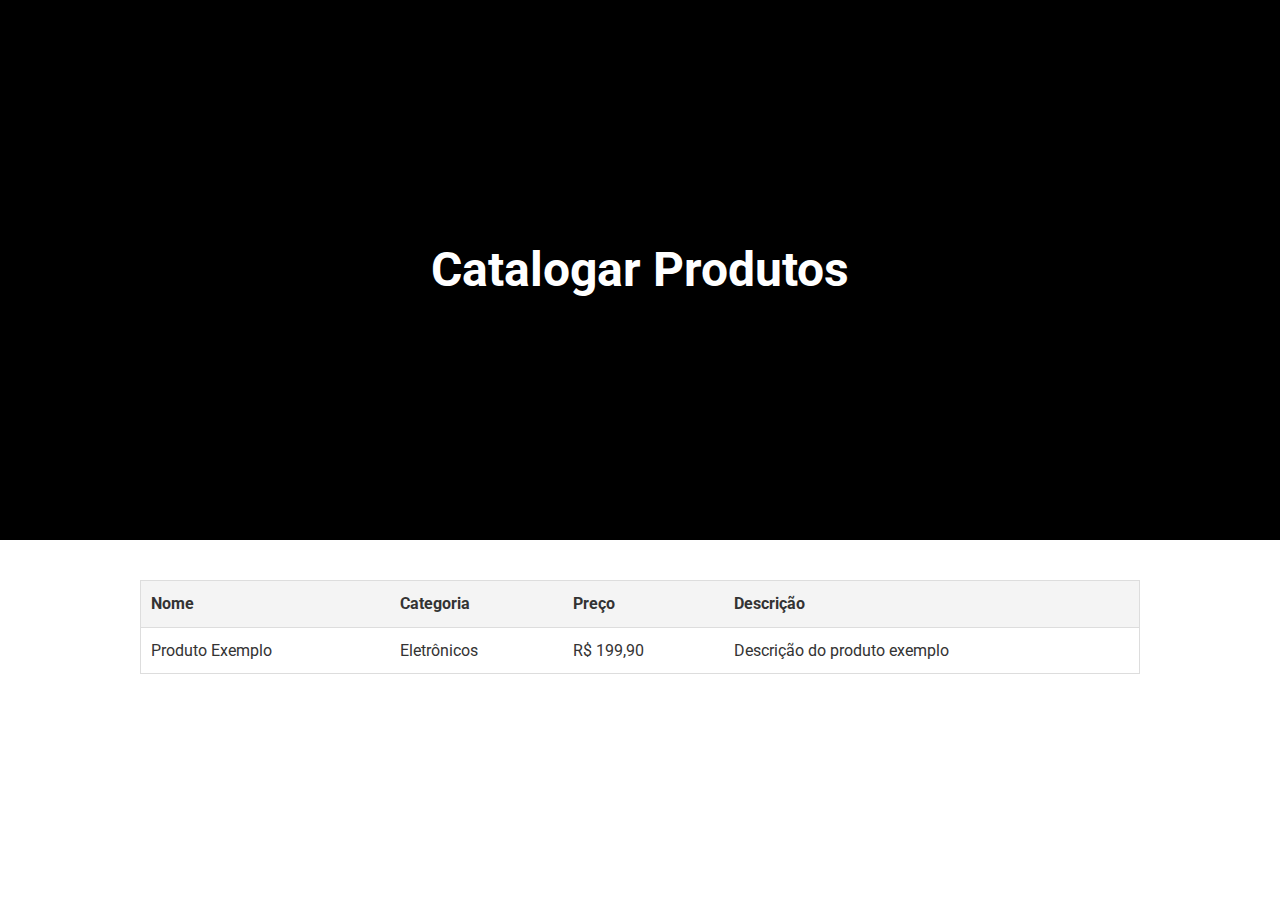
<file: catalog-products.html>
<!DOCTYPE html>
<html lang="pt-BR">
<head>
    <meta charset="UTF-8">
    <meta name="viewport" content="width=device-width, initial-scale=1.0">
    <title>Catalogar Produtos</title>
    <link rel="stylesheet" href="styles.css">
    <link href="https://fonts.googleapis.com/css2?family=Roboto:wght@400;700&display=swap" rel="stylesheet">
</head>
<body>
    <header>
        <div class="header-content">
            <h1>Catalogar Produtos</h1>
        </div>
    </header>
    <main>
        <div class="table-container">
            <table>
                <thead>
                    <tr>
                        <th>Nome</th>
                        <th>Categoria</th>
                        <th>Preço</th>
                        <th>Descrição</th>
                    </tr>
                </thead>
                <tbody>
                    <!-- Dados dos produtos serão inseridos aqui -->
                    <tr>
                        <td>Produto Exemplo</td>
                        <td>Eletrônicos</td>
                        <td>R$ 199,90</td>
                        <td>Descrição do produto exemplo</td>
                    </tr>
                    <!-- Adicione mais linhas conforme necessário -->
                </tbody>
            </table>
        </div>
    </main>
</body>
</html>
</file>
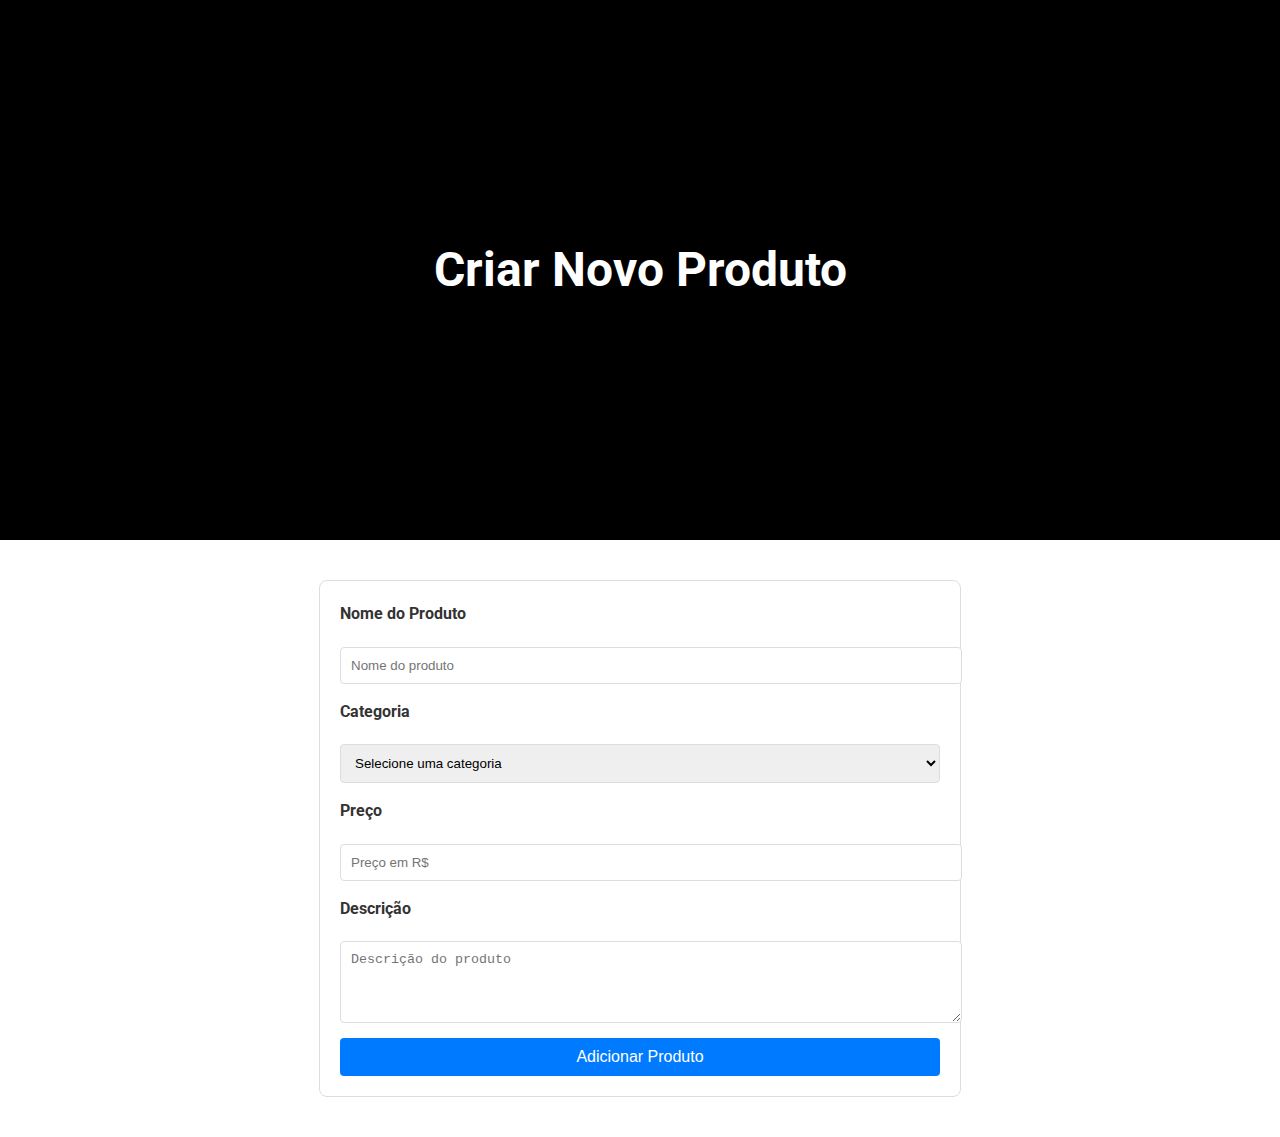
<file: create-product.html>
<!DOCTYPE html>
<html lang="pt-BR">
<head>
    <meta charset="UTF-8">
    <meta name="viewport" content="width=device-width, initial-scale=1.0">
    <title>Criar Produto</title>
    <link rel="stylesheet" href="styles.css">
    <link href="https://fonts.googleapis.com/css2?family=Roboto:wght@400;700&display=swap" rel="stylesheet">
</head>
<body>
    <header>
        <div class="header-content">
            <h1>Criar Novo Produto</h1>
        </div>
    </header>
    <main>
        <div class="form-container">
            <form id="createProductForm">
                <label for="productName">Nome do Produto</label>
                <input type="text" id="productName" placeholder="Nome do produto" required>

                <label for="productCategory">Categoria</label>
                <select id="productCategory" required>
                    <option value="">Selecione uma categoria</option>
                    <option value="eletronicos">Eletrônicos</option>
                    <option value="roupas">Roupas</option>
                    <option value="acessorios">Acessórios</option>
                </select>

                <label for="productPrice">Preço</label>
                <input type="number" id="productPrice" placeholder="Preço em R$" required>

                <label for="productDescription">Descrição</label>
                <textarea id="productDescription" placeholder="Descrição do produto" rows="4" required></textarea>

                <button type="submit">Adicionar Produto</button>
            </form>
        </div>
    </main>
</body>
</html>
</file>
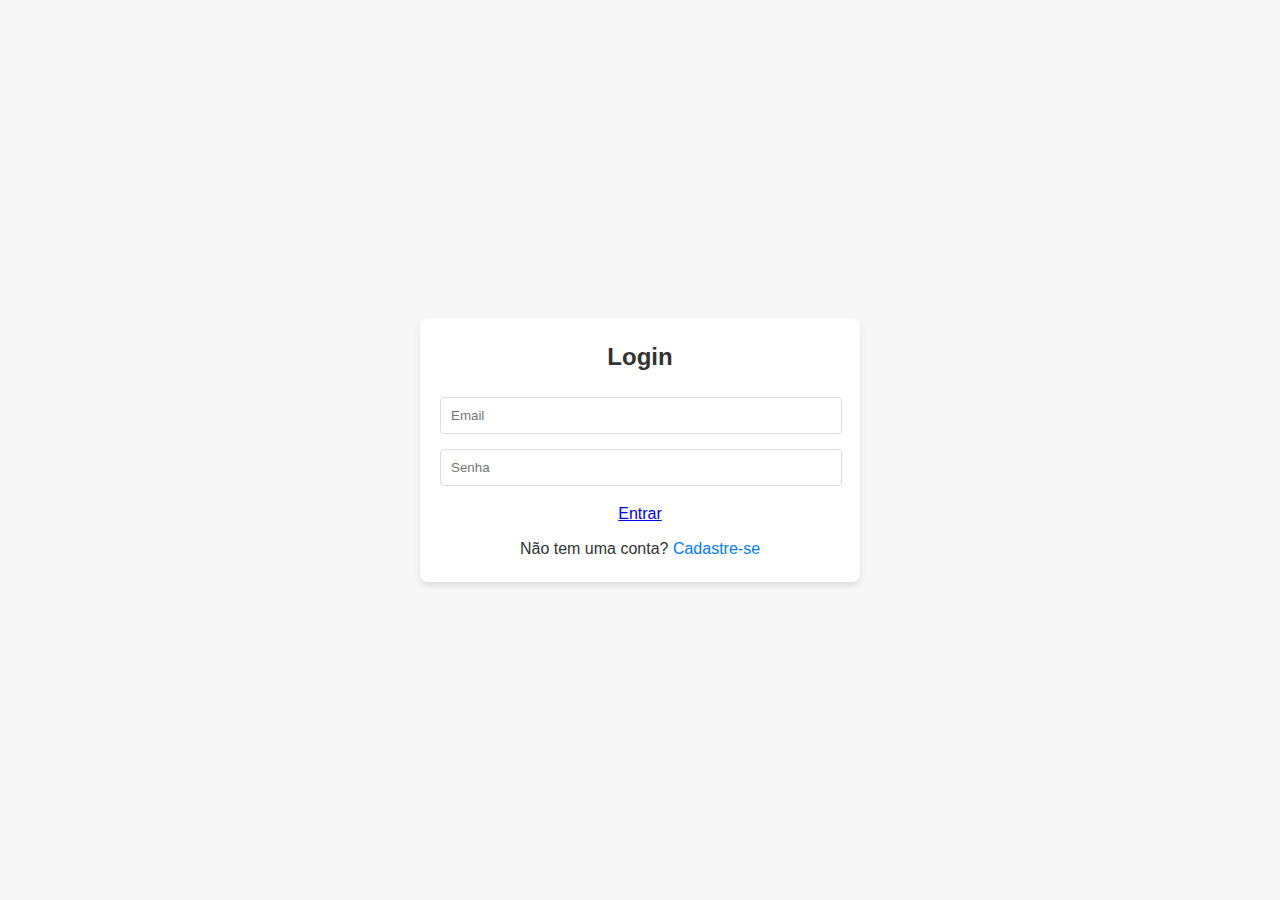
<file: login.html>
<!DOCTYPE html>
<html lang="pt-BR">
<head>
    <meta charset="UTF-8">
    <meta name="viewport" content="width=device-width, initial-scale=1.0">
    <title>Login / Cadastro</title>
    <link rel="stylesheet" href="styles.css">
</head>
<body>
    <div class="auth-container">
        <div class="auth-form">
            <h2>Login</h2>
            <form id="loginForm">
                <input type="email" placeholder="Email" required>
                <input type="password" placeholder="Senha" required>
                <a href="/index.html" type="button">Entrar</a>
            </form>
            <div class="switch-form">
                <p>Não tem uma conta? <a href="#" id="showRegister">Cadastre-se</a></p>
            </div>
        </div>

        <div class="auth-form" id="registerForm" style="display:none;">
            <h2>Cadastro</h2>
            <form>
                <input type="text" placeholder="Nome" required>
                <input type="email" placeholder="Email" required>
                <input type="password" placeholder="Senha" required>
                <button type="submit">Cadastrar</button>
            </form>
            <div class="switch-form">
                <p>Já tem uma conta? <a href="#" id="showLogin">Login</a></p>
            </div>
        </div>
    </div>

    <script src="script.js"></script>
</body>
</html>
</file>
<file: styles.css>
.auth-container {
    display: flex;
    justify-content: center;
    align-items: center;
    height: 100vh;
    background-color: #f7f7f7;
}

.auth-form {
    background: #fff;
    padding: 20px;
    border-radius: 8px;
    box-shadow: 0 4px 6px rgba(0, 0, 0, 0.1);
    max-width: 400px;
    width: 100%;
    text-align: center;
}

.auth-form h2 {
    margin: 0 0 20px;
}

.auth-form input {
    width: calc(100% - 20px);
    padding: 10px;
    margin-bottom: 15px;
    border: 1px solid #ddd;
    border-radius: 4px;
}

.auth-form button {
    background-color: #007BFF;
    color: white;
    border: none;
    padding: 10px 20px;
    border-radius: 4px;
    cursor: pointer;
    font-size: 1em;
}

.auth-form button:hover {
    background-color: #0056b3;
}

.switch-form p {
    margin: 10px 0 0;
}

.switch-form a {
    color: #007BFF;
    text-decoration: none;
}

.switch-form a:hover {
    text-decoration: underline;
}

/* styles.css */
/* Adicionar estilo para o botão de login que é um link */
.button {
    display: inline-block;
    background-color: #007BFF;
    color: white;
    text-decoration: none;
    padding: 10px 20px;
    border-radius: 4px;
    font-size: 1em;
    transition: background-color 0.3s, transform 0.3s;
    cursor: pointer;
}

.button:hover {
    background-color: #0056b3;
    transform: scale(1.05);
}



/* Global Styles */
body {
    font-family: 'Roboto', sans-serif;
    margin: 0;
    padding: 0;
    color: #333;
    line-height: 1.6;
}

/* Header Styles */
header {
    position: relative;
    height: 60vh;
    overflow: hidden;
    background-color: #000;
}

/* Header Navigation */
.header-nav {
    position: absolute;
    top: 10px;
    right: 10px;
    z-index: 2;
    background: rgba(0, 0, 0, 0.5);
    padding: 10px;
    border-radius: 8px;
}

.header-nav ul {
    list-style: none;
    margin: 0;
    padding: 0;
    display: flex;
    gap: 15px;
}

.header-nav a {
    color: white;
    text-decoration: none;
    font-size: 1em;
    transition: color 0.3s;
}

.header-nav a:hover {
    color: #00f;
}

/* Header Content */
.header-content {
    position: absolute;
    top: 50%;
    left: 50%;
    transform: translate(-50%, -50%);
    text-align: center;
    z-index: 2;
    color: white;
}

.header-content .logo {
    width: 150px;
    margin-bottom: 20px;
}

.header-content h1 {
    font-size: 3em;
    margin: 0;
    text-shadow: 2px 2px 4px rgba(0, 0, 0, 0.7);
}

.header-content p {
    font-size: 1.5em;
    margin: 10px 0 0;
    text-shadow: 1px 1px 3px rgba(0, 0, 0, 0.7);
}

/* Main Styles */
main {
    padding: 20px;
}

/* Categories Section */
.categories {
    text-align: center;
    margin-top: 40px;
}

.category-list {
    display: flex;
    justify-content: center;
    gap: 20px;
}

.category {
    background-color: #007BFF;
    color: white;
    border-radius: 8px;
    padding: 15px 25px;
    cursor: pointer;
    transition: background-color 0.3s, transform 0.3s;
}

.category a {
    color: white;
    text-decoration: none;
    font-size: 1.2em;
}

.category:hover {
    background-color: #0056b3;
    transform: scale(1.05);
}

/* Form Styles */
.form-container {
    max-width: 600px;
    margin: 20px auto;
    padding: 20px;
    border: 1px solid #ddd;
    border-radius: 8px;
    background: #fff;
}

.form-container form {
    display: flex;
    flex-direction: column;
    gap: 15px;
}

.form-container label {
    font-weight: 700;
    margin-bottom: 5px;
}

.form-container input,
.form-container select,
.form-container textarea {
    width: 100%;
    padding: 10px;
    border: 1px solid #ddd;
    border-radius: 4px;
}

.form-container button {
    background-color: #007BFF;
    color: white;
    border: none;
    padding: 10px 20px;
    border-radius: 4px;
    cursor: pointer;
    font-size: 1em;
}

.form-container button:hover {
    background-color: #0056b3;
}

/* Table Styles */
.table-container {
    max-width: 1000px;
    margin: 20px auto;
}

table {
    width: 100%;
    border-collapse: collapse;
    border: 1px solid #ddd;
}

th,
td {
    padding: 10px;
    text-align: left;
    border-bottom: 1px solid #ddd;
}

thead {
    background-color: #f4f4f4;
}

th {
    font-weight: bold;
}

tr:hover {
    background-color: #f1f1f1;
}

/* Products Page Styles */
.products-container {
    display: flex;
    flex-wrap: wrap;
    gap: 20px;
    justify-content: center;
}

.product-card {
    background: #fff;
    border: 1px solid #ddd;
    border-radius: 8px;
    overflow: hidden;
    width: 300px;
    box-shadow: 0 4px 6px rgba(0, 0, 0, 0.1);
    transition: transform 0.3s, box-shadow 0.3s;
}

.product-card:hover {
    transform: scale(1.05);
    box-shadow: 0 6px 12px rgba(0, 0, 0, 0.2);
}

.product-card img {
    width: 100%;
    height: 200px;
    object-fit: cover;
}

.product-info {
    padding: 15px;
}

.product-info h2 {
    font-size: 1.5em;
    margin: 0 0 10px;
}

.product-info p {
    margin: 5px 0;
}

.product-info strong {
    font-weight: 700;
}
</file>
